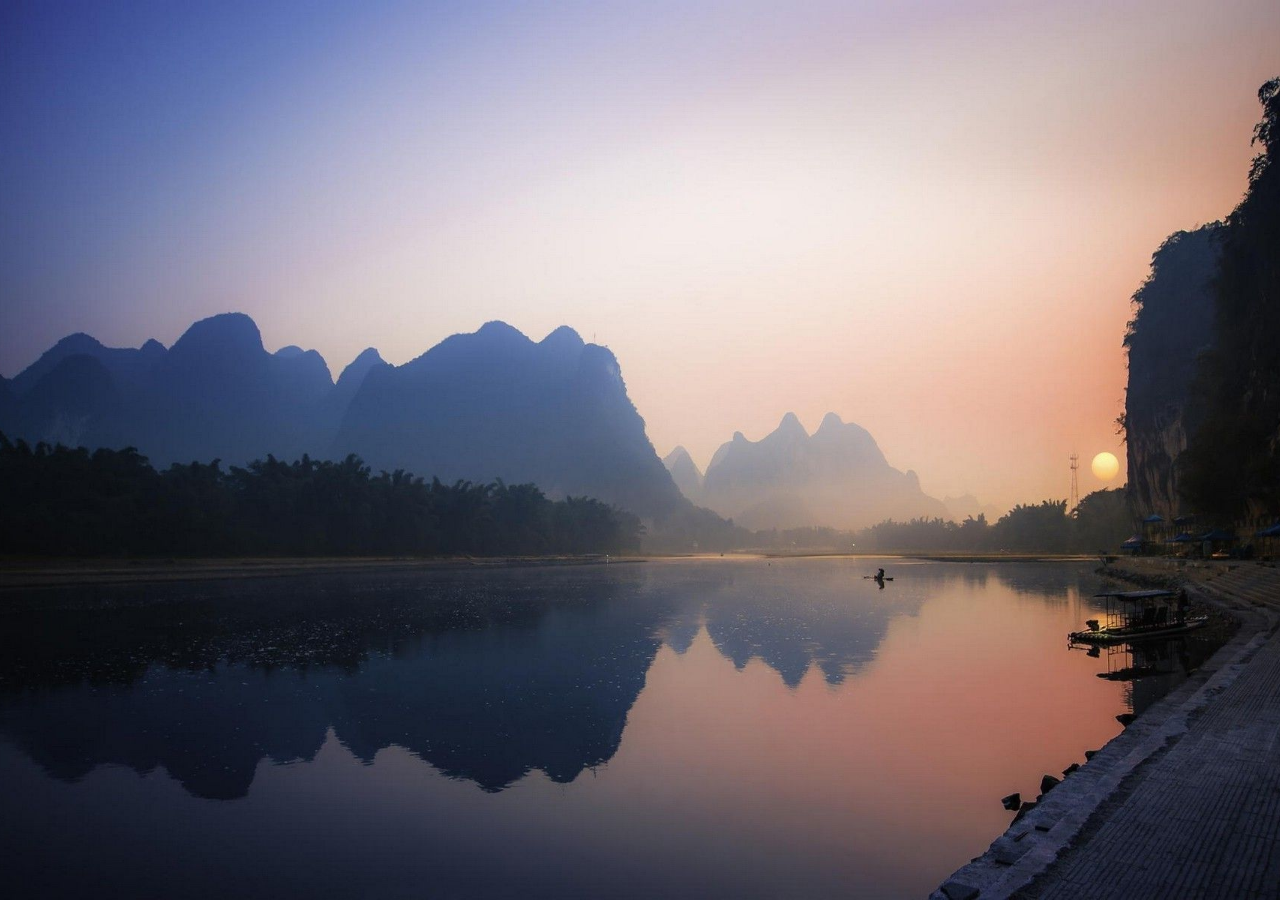
<file: amimation-background/index.html>
<!DOCTYPE html>
<html lang="en">
  <head>
    <meta charset="UTF-8" />
    <meta name="viewport" content="width=device-width, initial-scale=1.0" />
    <title>Animation Background</title>
    <link rel="stylesheet" href="style.css" />
  </head>
  <body>
    <div class="container-img">
      <img src="img/bg.jpg" class="bg-img" />
    </div>
    <div class="container">
      <div class="col">
        <h2 class="title-col">Ahmed Bouzguenda</h2>
        <p class="text-col">What is Lorem Ipsum? Lorem Ipsum is simply dummy text of the printing and typesetting industry. Lorem Ipsum has been the industry's standard dummy text ever since the 1500s, when an unknown printer took a galley of type and scrambled it to and more recently with desktop publishing software like Aldus PageMaker including versions of Lorem Ipsum..</p>
        <button class="btn-col">Show more</button>
      </div>
    </div>
  </body>
</html>
</file>
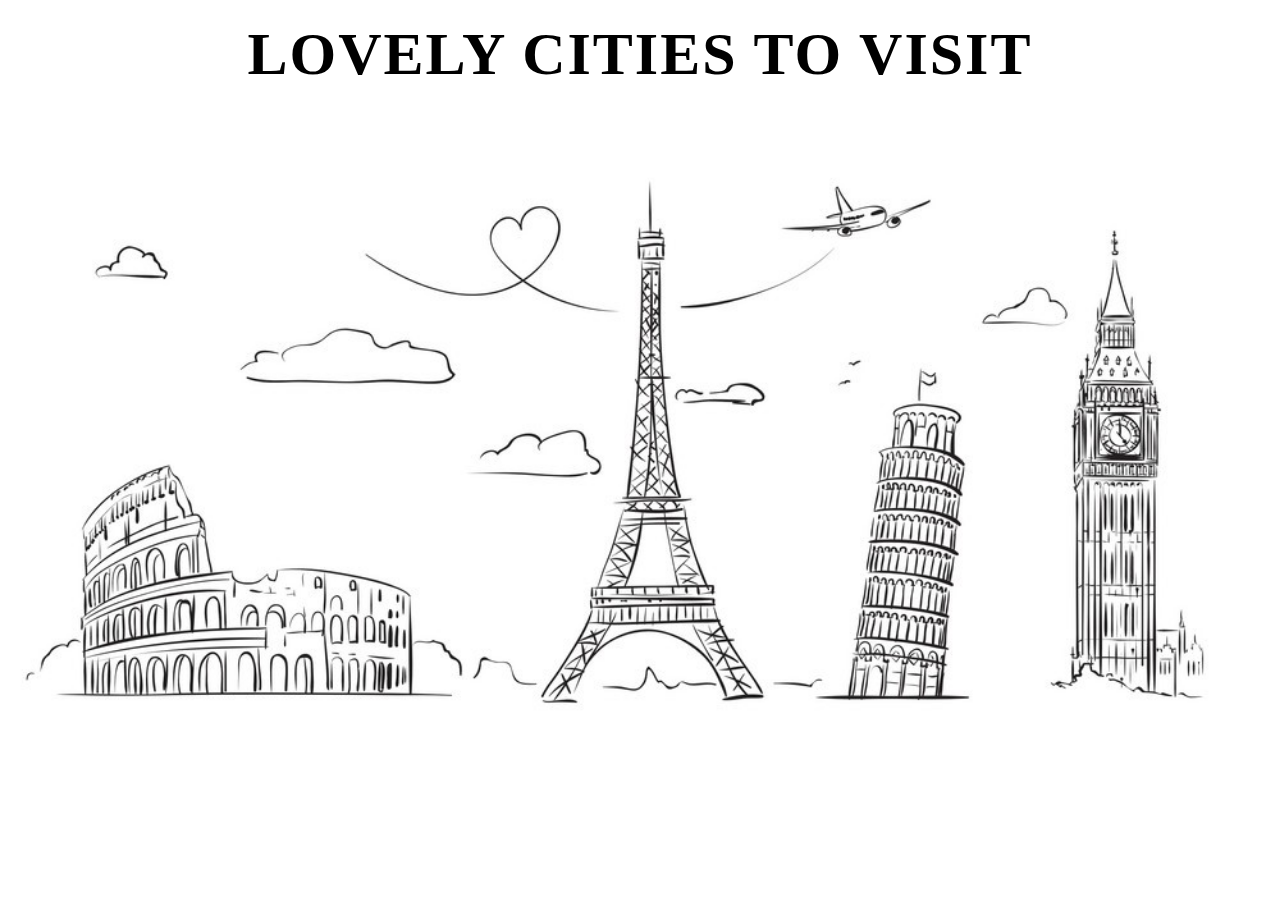
<file: animation-cities/index.html>
<!DOCTYPE html>
<html lang="en">
  <head>
    <meta charset="UTF-8" />
    <meta name="viewport" content="width=device-width, initial-scale=1.0" />
    <title>Animation Cities</title>
    <link rel="stylesheet" href="style.css" />
  </head>
  <body>
    <div class="container">
      <h1 class="list-cities">Lovely Cities To visit</h1>
      <div class="cities">
        <div class="city lightsalmon">Madrid</div>
        <div class="city mediumaquamarine">Londen</div>
        <div class="city lightblue">Berlin</div>
        <div class="city lightsalmon">Tunis</div>
        <div class="city mediumaquamarine">Paris</div>
        <div class="city lightblue">Rome</div>
        <div class="city lightsalmon">Moscow</div>
      </div>
    </div>
    <script src="script.js"></script>
  </body>
</html>
</file>
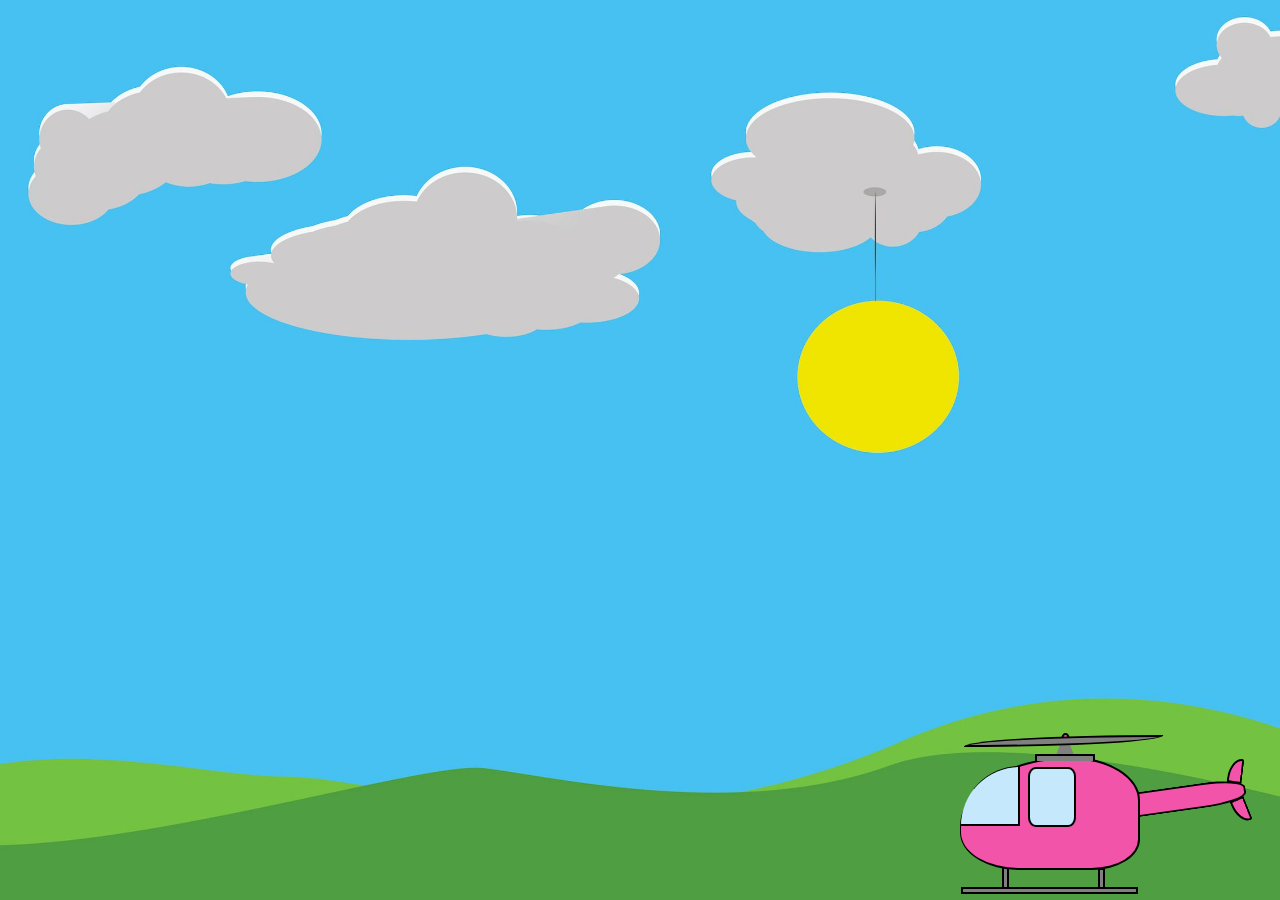
<file: animation-helecopter/index.html>
<!DOCTYPE html>
<html lang="en">
  <head>
    <meta charset="UTF-8" />
    <meta name="viewport" content="width=device-width, initial-scale=1.0" />
    <title>Animation Helicopter</title>
    <link rel="stylesheet" href="style.css" />
  </head>
  <body>
    <div class="container">
      <div class="helicopter">
        <div class="main bg-helecopter">
          <div class="tail-boom bg-helecopter">
            <div class="back-helecopter-up bg-helecopter"></div>
            <div class="back-helecopter-down bg-helecopter"></div>
          </div>
          <div class="up-helecopter bg-wings">
            <div class="up-helecopter-rotor-mast">
              <div class="up-helecopter-rotor-mast-1 bg-helecopter">
                <div class="up-helecopter-wings bg-wings"></div>
              </div>
            </div>
          </div>
          <div class="cookpit bg-window"></div>
          <div class="window bg-window"></div>
          <div class="landing-skids"></div>
          <div class="landing-skids-first"></div>
          <div class="landing-skids-second"></div>
        </div>
      </div>
    </div>
  </body>
</html>
</file>
<file: amimation-background/style.css>
* {
  margin: 0;
  padding: 0;
  box-sizing: border-box;
}

body {
  position: relative;
  height: 100vh;
  overflow: hidden;
}

.container-img {
  height: 100%;
  width: 100%;
  overflow: hidden;
}

.bg-img {
  height: 100%;
  width: 100%;
  object-fit: cover;
  animation: scaleBg 20s;
}

@keyframes scaleBg {
  0% {
    transform: scale(1.3);
  }

  100% {
    transform: scale(1);
  }
}

.container {
  margin: 0 auto;
  max-width: 1200px;
  padding: 0 15px;
}

.col {
  position: absolute;
  top: 50%;
  transform: translateY(-50%);
  color: #fff;
}

@keyframes moveUp {
  0% {
    transform: translateY(1000px);
  }

  100% {
    transform: none;
    opacity: 1;
  }
}

.title-col {
  font-family: cursive;
  font-size: 36px;
  letter-spacing: 2px;
  line-height: 2;
  text-shadow: 0 2px 4px rgba(0, 0, 0, 0.4);
  opacity: 0;
  animation: moveUp 2s 0.6s forwards;
}

.text-col {
  font-size: 17px;
  letter-spacing: 1px;
  margin-bottom: 20px;
  text-shadow: 0 2px 4px rgba(0, 0, 0, 0.4);
  opacity: 0;
  animation: moveUp 2s 0.8s forwards;
  text-align: justify;
  line-height: 1.5;
  width: 70%;
}

.btn-col {
  background-color: #000;
  color: #fff;
  border: none;
  padding: 15px;
  text-transform: uppercase;
  text-shadow: 0 2px 3px rgba(0, 0, 0, 0.2);
  cursor: pointer;
  opacity: 0;
  animation: moveUp 2s 1s forwards;
}

@media (max-width: 578px) {
  .text-col {
    width: 90%;
  }
}
</file>
<file: animation-cities/style.css>
* {
  margin: 0;
  padding: 0;
  box-sizing: border-box;
}

body {
  height: 100vh;
  background: url("img/cities.jpg");
  background-repeat: no-repeat;
  background-size: contain;
  background-position: bottom;
}

.container {
  max-width: 1200px;
  margin: 0 auto;
  padding: 20px 15px;
}

.list-cities {
  font-weight: bold;
  text-align: center;
  text-transform: uppercase;
  font-size: 60px;
  letter-spacing: 2px;
  text-shadow: 0 1px 0 rgba(255, 255, 255, 0.4);
  animation: changeColor 3s linear infinite;
}

.cities {
  position: relative;
  display: flex;
  flex-direction: column;
  justify-content: center;
  align-items: center;
}

.city {
  position: absolute;
  top: 10px;
  font-size: 50px;
  text-shadow: 0 1px 0 rgba(255, 255, 255, 0.4);
  transform: scale(0);
  transition: transform 0.3s;
}

.lightsalmon {
  color: lightsalmon;
}

.mediumaquamarine {
  color: mediumaquamarine;
}

.lightblue {
  color: lightblue;
}

.city.show {
  transform: scale(1);
}

@keyframes changeColor {
  0% {
    color: #b1cbbb;
  }
  25% {
    color: #deeaee;
  }

  100% {
    color: #eea29a;
  }
}

@media (max-width: 1400px) {
  body {
    background-position: center;
  }
}

@media (max-width: 800px) {
  .list-cities {
    font-size: 38px;
  }
  .city {
    font-size: 30px;
  }
}
</file>
<file: animation-helecopter/style.css>
* {
  margin: 0;
  padding: 0;
  box-sizing: border-box;
}

.bg-helecopter {
  background-color: #f254aa;
}

.bg-wings {
  background-color: grey;
}

.bg-window {
  background-color: #c5e8fc;
}

body {
  height: 100vh;
  background-image: url("img/bg.jpg");
  background-repeat: no-repeat;
  background-size: cover;
  background-position: center;
}

.container {
  height: 100%;
  max-width: 1200px;
  margin: 0 auto;
  padding: 20px 100px;
  display: flex;
  justify-content: right;
  align-items: end;
}

.helicopter {
  margin-bottom: 10px;
  animation: flyUp 7s linear 1s both;
}

@keyframes flyUp {
  0% {
    transform: translateY(0);
  }
  50% {
    transform: translateY(-500px);
  }
  75% {
    transform: translate(-500px, -500px);
  }
  100% {
    transform: translate(-500px, 0);
  }
}

.main {
  height: 113px;
  width: 180px;
  border-radius: 80% 50% 35% 43%;
  position: relative;
  border: 2px solid;
  border-left: 1px solid;
}

.up-helecopter {
  position: absolute;
  width: 60px;
  height: 6.5px;
  top: -5px;
  left: 42%;
  border: 2px solid;
  border-bottom: none;
}

.up-helecopter-rotor-mast {
  left: 50%;
  position: absolute;
  width: 17px;
  top: -15px;
  height: 0;
  border-bottom: 13px solid grey;
  border-right: 5px solid transparent;
  border-left: 5px solid transparent;
  transform: translateX(-50%);
}

.up-helecopter-rotor-mast-1 {
  left: 50%;
  position: absolute;
  top: -8px;
  border: 2px solid;
  z-index: 1;
  height: 10px;
  width: 8px;
  transform: translateX(-50%);
  border-radius: 100%;
}

.up-helecopter-wings {
  top: 0;
  position: absolute;
  width: 200px;
  height: 12px;
  border: 2px solid;
  border-radius: 100% 0% 100% 0;
  transform: translateX(-50%);
  transform-origin: left;
  animation: fly 0.4s linear 0.8s 18 both;
}

@keyframes fly {
  0% {
    transform: rotateY(0) translateX(-50%);
  }

  100% {
    transform: rotateY(360deg) translateX(-50%);
  }
}

.tail-boom {
  position: absolute;
  left: 100%;
  height: 25px;
  width: 110px;
  top: 35%;
  transform: rotate(-8deg) translateY(-50%);
  border-top-right-radius: 40%;
  border-bottom-right-radius: 40%;
  border: 2px solid;
  z-index: -1;
  border-left: 0;
}

.back-helecopter-up {
  position: absolute;
  width: 15px;
  top: -22px;
  right: -2px;
  transform: rotate(15deg);
  height: 25px;
  border: 2px solid;
  border-top-left-radius: 100%;
  border-top-right-radius: 15%;
}

.back-helecopter-down {
  position: absolute;
  width: 15px;
  bottom: -22px;
  right: -2px;
  transform: rotate(166deg);
  height: 25px;
  border: 2px solid;
  border-top-left-radius: 15%;
  border-top-right-radius: 100%;
}

.cookpit {
  position: absolute;
  top: 7px;
  left: 0px;
  height: 60px;
  border-right: 2px solid;
  border-bottom: 2px solid;
  border-top-left-radius: 100%;
  width: 59px;
  border-top: 1px solid;
}

.window {
  width: 48px;
  height: 60px;
  border: 2px solid;
  position: absolute;
  right: 35%;
  top: 7%;
  border-radius: 16%;
}

.landing-skids {
  position: absolute;
  width: 100%;
  height: 7px;
  border: 2px solid;
  background-color: grey;
  bottom: -26px;
}

.landing-skids-first {
  position: absolute;
  width: 7px;
  height: 24%;
  right: 33px;
  border: 2px solid;
  background-color: grey;
  bottom: -26px;
  z-index: -1;
}

.landing-skids-second {
  position: absolute;
  width: 7px;
  height: 26%;
  left: 41px;
  border: 2px solid;
  background-color: grey;
  bottom: -26px;
  z-index: -1;
}

@media (max-width: 992px) {
  body {
    height: 67vh;
  }

  .main {
    height: 55px;
    width: 90px;
  }

  .up-helecopter {
    width: 30px;
    height: 3.2px;
    top: -2.5px;
  }

  .up-helecopter-rotor-mast {
    width: 8.5px;
    top: -7.5px;
    height: 0;
    border-bottom: 6.5px solid grey;
    border-right: 2.5px solid transparent;
    border-left: 2.5px solid transparent;
  }

  .up-helecopter-rotor-mast-1 {
    top: -4px;
    border: 2px solid;
    z-index: 1;
    height: 5px;
    width: 4px;
  }

  .up-helecopter-wings {
    width: 100px;
    height: 6px;
    border: 2px solid;
  }

  .tail-boom {
    height: 12.5px;
    width: 55px;
  }

  .back-helecopter-up {
    width: 7.5px;
    top: -11px;
    height: 12.5px;
  }

  .back-helecopter-down {
    width: 7.5px;
    bottom: -11px;
    height: 12.5px;
  }

  .cookpit {
    top: 2.5px;
    left: 0px;
    height: 30px;
    width: 39.5px;
  }

  .window {
    width: 24px;
    height: 30px;
    top: 5%;
  }

  .landing-skids {
    height: 3.5px;
    bottom: -13px;
  }

  .landing-skids-first {
    width: 3.5px;
    right: 11px;
    bottom: -13px;
  }

  .landing-skids-second {
    width: 3.5px;
    left: 20.5px;
    bottom: -13px;
  }
}

@media (max-width: 576px) {
  body {
    height: 100vh;
  }

  @keyframes flyUp {
    0% {
      transform: translateY(0);
    }
    50% {
      transform: translateY(-400px);
    }
    75% {
      transform: translate(-150px, -400px);
    }
    100% {
      transform: translate(-150px, 0);
    }
  }
}
</file>
